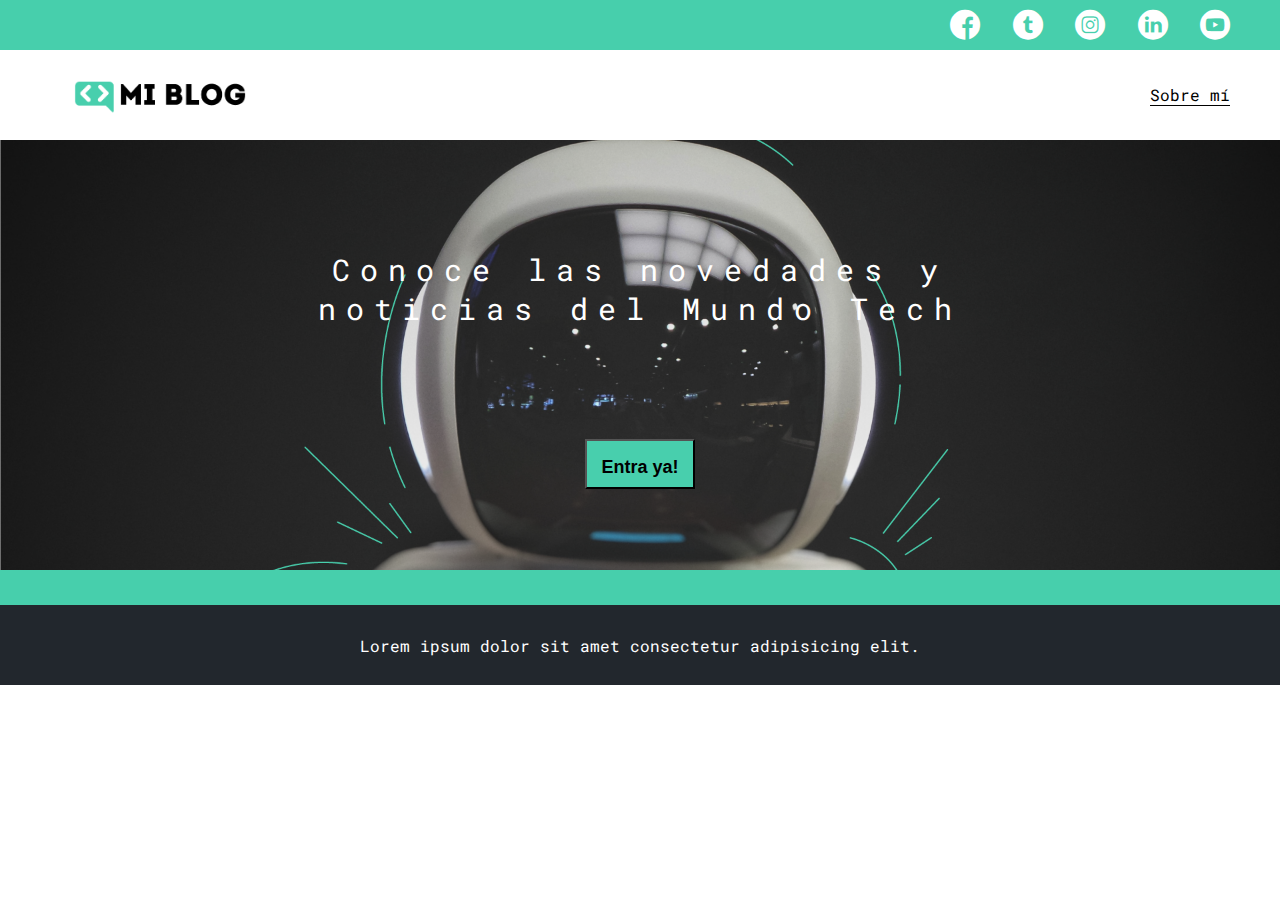
<file: index.html>
<!DOCTYPE html>
<html lang="en">
<head>
    <meta charset="UTF-8">
    <meta http-equiv="X-UA-Compatible" content="IE=edge">
    <meta name="viewport" content="width=device-width, initial-scale=1.0">
    <meta name="description" content="Página de inicio del Blog">
    <meta name="robots" content="index, follow">
    <title>Mi Blog</title>
    <link rel="stylesheet" href="./css/main.css">
    <link rel="stylesheet" href="./css/font/flaticon.css">
    <link rel="stylesheet" href="./css/media-queries.css">
</head>
<body>
    <header>
        <section class="header-icons-container">
            <div class="icons">
                <a href="/"><span class="flaticon-001-facebook"></span></a>
                <a href="/"><span class="flaticon-002-twitter"></span></a>
                <a href="/"><span class="flaticon-011-instagram"></span></a>
                <a href="/"><span class="flaticon-010-linkedin"></span></a>
                <a href="/"><span class="flaticon-008-youtube"></span></a>
            </div>
        </section>
        <nav>
            <section class="nav-logo-container">
                <a href="/"><img src="./assets/img/Logo-negro.png" alt="Logo de mi blog"></a>
            </section>
            <section class="profile-link">
                <a href="./perfil.html">Sobre mí</a>
            </section>
        </nav>
    </header>
    <main class="home-main">
        <section>
            <p class="home-main-text">Conoce las novedades y noticias del Mundo Tech</p>
            <button class="home-main-button">
                <a href="blogs.html">Entra ya!</a>
            </button>
        </section>
    </main>
    <footer>
        <p>Lorem ipsum dolor sit amet consectetur adipisicing elit.</p>
    </footer>
</body>
</html>
</file>
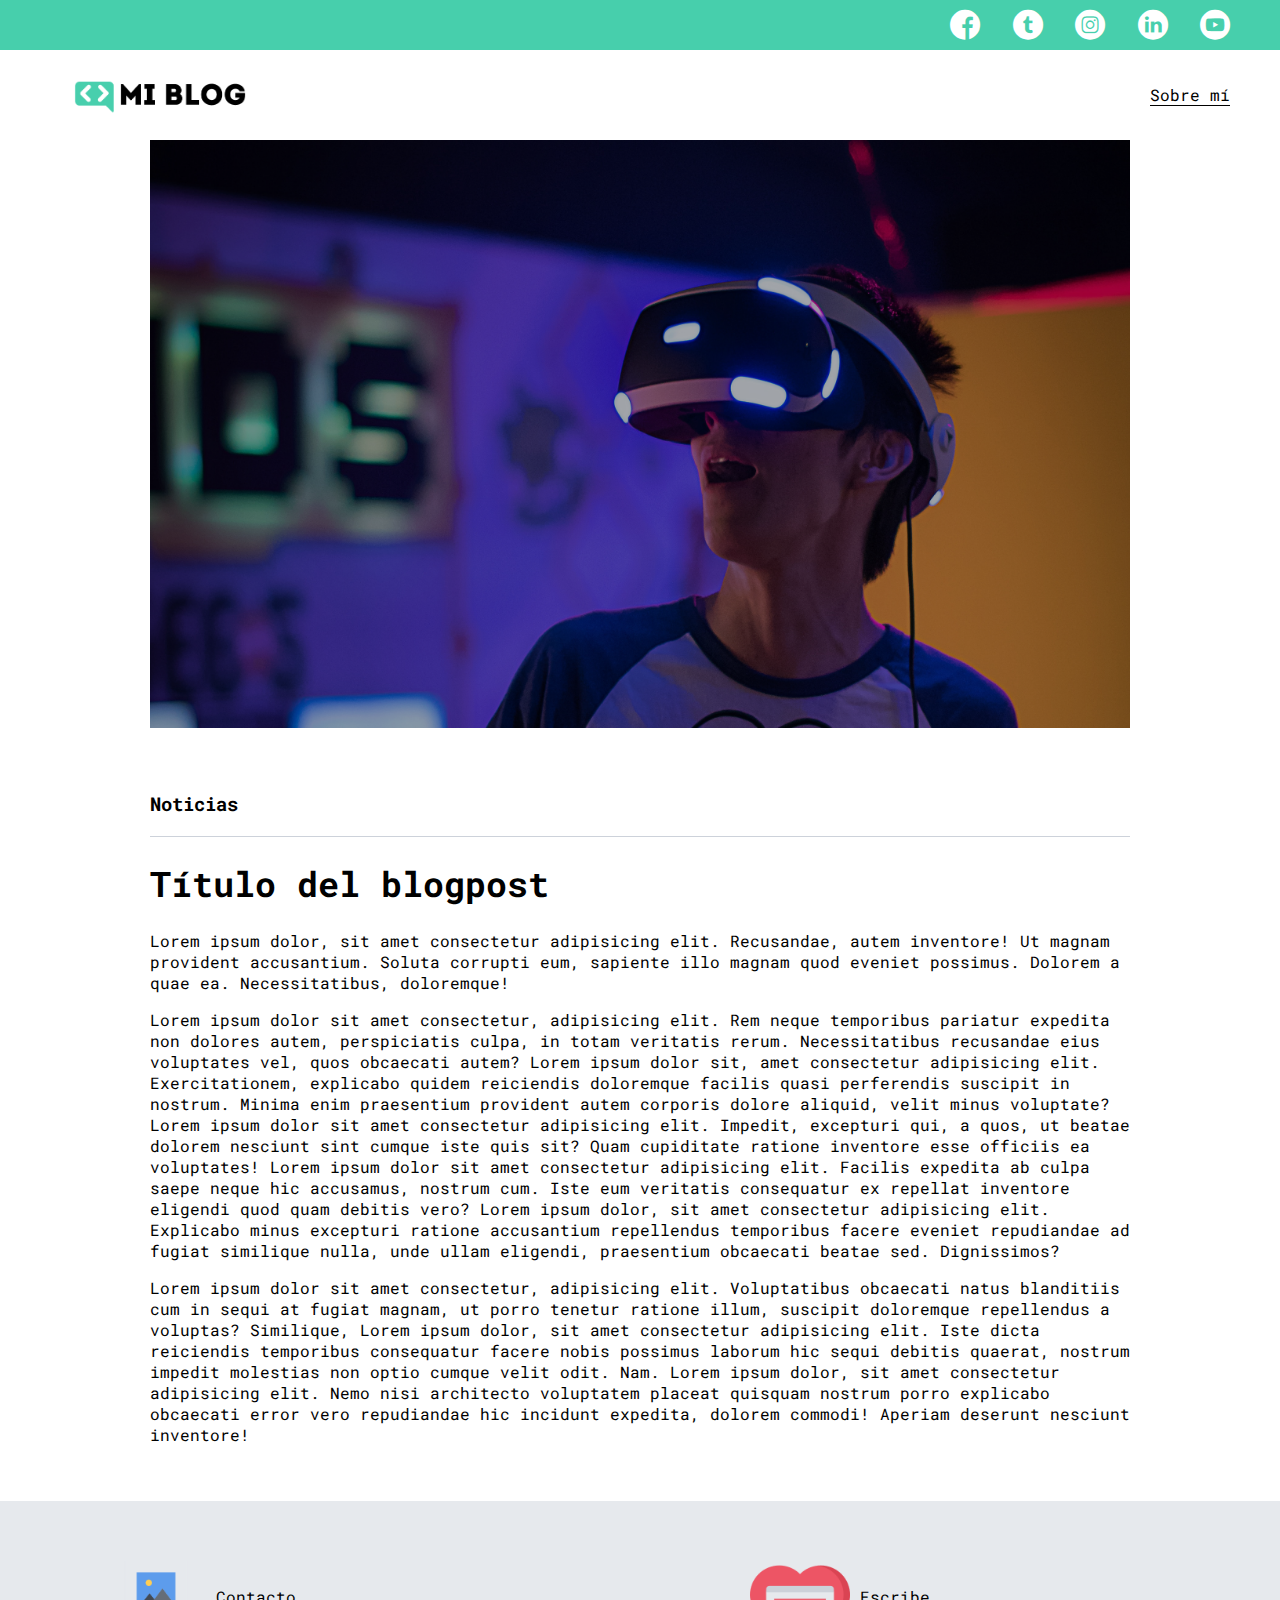
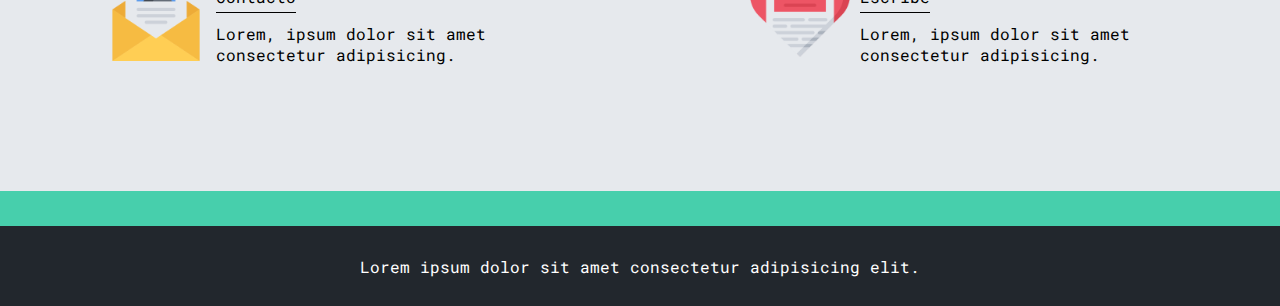
<file: blog.html>
<!DOCTYPE html>
<html lang="en">
<head>
    <meta charset="UTF-8">
    <meta http-equiv="X-UA-Compatible" content="IE=edge">
    <meta name="viewport" content="width=device-width, initial-scale=1.0">
    <meta name="description" content="Página de inicio del Blog">
    <meta name="robots" content="index, follow">
    <title>Mi Blog</title>
    <link rel="stylesheet" href="./css/main.css">
    <link rel="stylesheet" href="./css/font/flaticon.css">
    <link rel="stylesheet" href="./css/media-queries.css">
</head>
<body>
    <header>
        <section class="header-icons-container">
            <div class="icons">
                <a href="/"><span class="flaticon-001-facebook"></span></a>
                <a href="/"><span class="flaticon-002-twitter"></span></a>
                <a href="/"><span class="flaticon-011-instagram"></span></a>
                <a href="/"><span class="flaticon-010-linkedin"></span></a>
                <a href="/"><span class="flaticon-008-youtube"></span></a>
            </div>
        </section>
        <nav>
            <section class="nav-logo-container">
                <a href="/"><img src="./assets/img/Logo-negro.png" alt="Logo de mi blog"></a>
            </section>
            <section class="profile-link">
                <a href="./perfil.html">Sobre mí</a>
            </section>
        </nav>
    </header>
    <main>
        <section class="grid-container blogpost-img-container">
            <img src="./assets/img/post-1.png" alt="">
        </section>
        <section class="blogpost-main-container">
            <div class="grid-container">
                <h3>Noticias</h3>
                <article>
                    <h1>Título del blogpost</h1>
                    <p>Lorem ipsum dolor, sit amet consectetur adipisicing elit. Recusandae, autem inventore! Ut magnam provident accusantium. Soluta corrupti eum, sapiente illo magnam quod eveniet possimus. Dolorem a quae ea. Necessitatibus, doloremque!</p>
                    <p>Lorem ipsum dolor sit amet consectetur, adipisicing elit. Rem neque temporibus pariatur expedita non dolores autem, perspiciatis culpa, in totam veritatis rerum. Necessitatibus recusandae eius voluptates vel, quos obcaecati autem? Lorem ipsum dolor sit, amet consectetur adipisicing elit. Exercitationem, explicabo quidem reiciendis doloremque facilis quasi perferendis suscipit in nostrum. Minima enim praesentium provident autem corporis dolore aliquid, velit minus voluptate? Lorem ipsum dolor sit amet consectetur adipisicing elit. Impedit, excepturi qui, a quos, ut beatae dolorem nesciunt sint cumque iste quis sit? Quam cupiditate ratione inventore esse officiis ea voluptates! Lorem ipsum dolor sit amet consectetur adipisicing elit. Facilis expedita ab culpa saepe neque hic accusamus, nostrum cum. Iste eum veritatis consequatur ex repellat inventore eligendi quod quam debitis vero? Lorem ipsum dolor, sit amet consectetur adipisicing elit. Explicabo minus excepturi ratione accusantium repellendus temporibus facere eveniet repudiandae ad fugiat similique nulla, unde ullam eligendi, praesentium obcaecati beatae sed. Dignissimos?</p>
                    <p>Lorem ipsum dolor sit amet consectetur, adipisicing elit. Voluptatibus obcaecati natus blanditiis cum in sequi at fugiat magnam, ut porro tenetur ratione illum, suscipit doloremque repellendus a voluptas? Similique, Lorem ipsum dolor, sit amet consectetur adipisicing elit. Iste dicta reiciendis temporibus consequatur facere nobis possimus laborum hic sequi debitis quaerat, nostrum impedit molestias non optio cumque velit odit. Nam. Lorem ipsum dolor, sit amet consectetur adipisicing elit. Nemo nisi architecto voluptatem placeat quisquam nostrum porro explicabo obcaecati error vero repudiandae hic incidunt expedita, dolorem commodi! Aperiam deserunt nesciunt inventore!</p>
                </article>
            </div>
        </section>
        <section class="contact-main-container">
            <div>
                <img src="./assets/img/013-newsletter.png" alt="">
                <div class="contact-left">
                    <a href="">Contacto</a>
                    <p>Lorem, ipsum dolor sit amet consectetur adipisicing.</p>
                </div>
            </div>
            <div>
                    <img src="./assets/img/006-like.png" alt="">
                <div class="contact-right">
                    <a href="">Escribe</a>
                    <p>Lorem, ipsum dolor sit amet consectetur adipisicing.</p>
                </div>
            </div>    
            </div>
        </section>
    </main>
    <footer>
        <p>Lorem ipsum dolor sit amet consectetur adipisicing elit.</p>
    </footer>
</body>
</html>
</file>
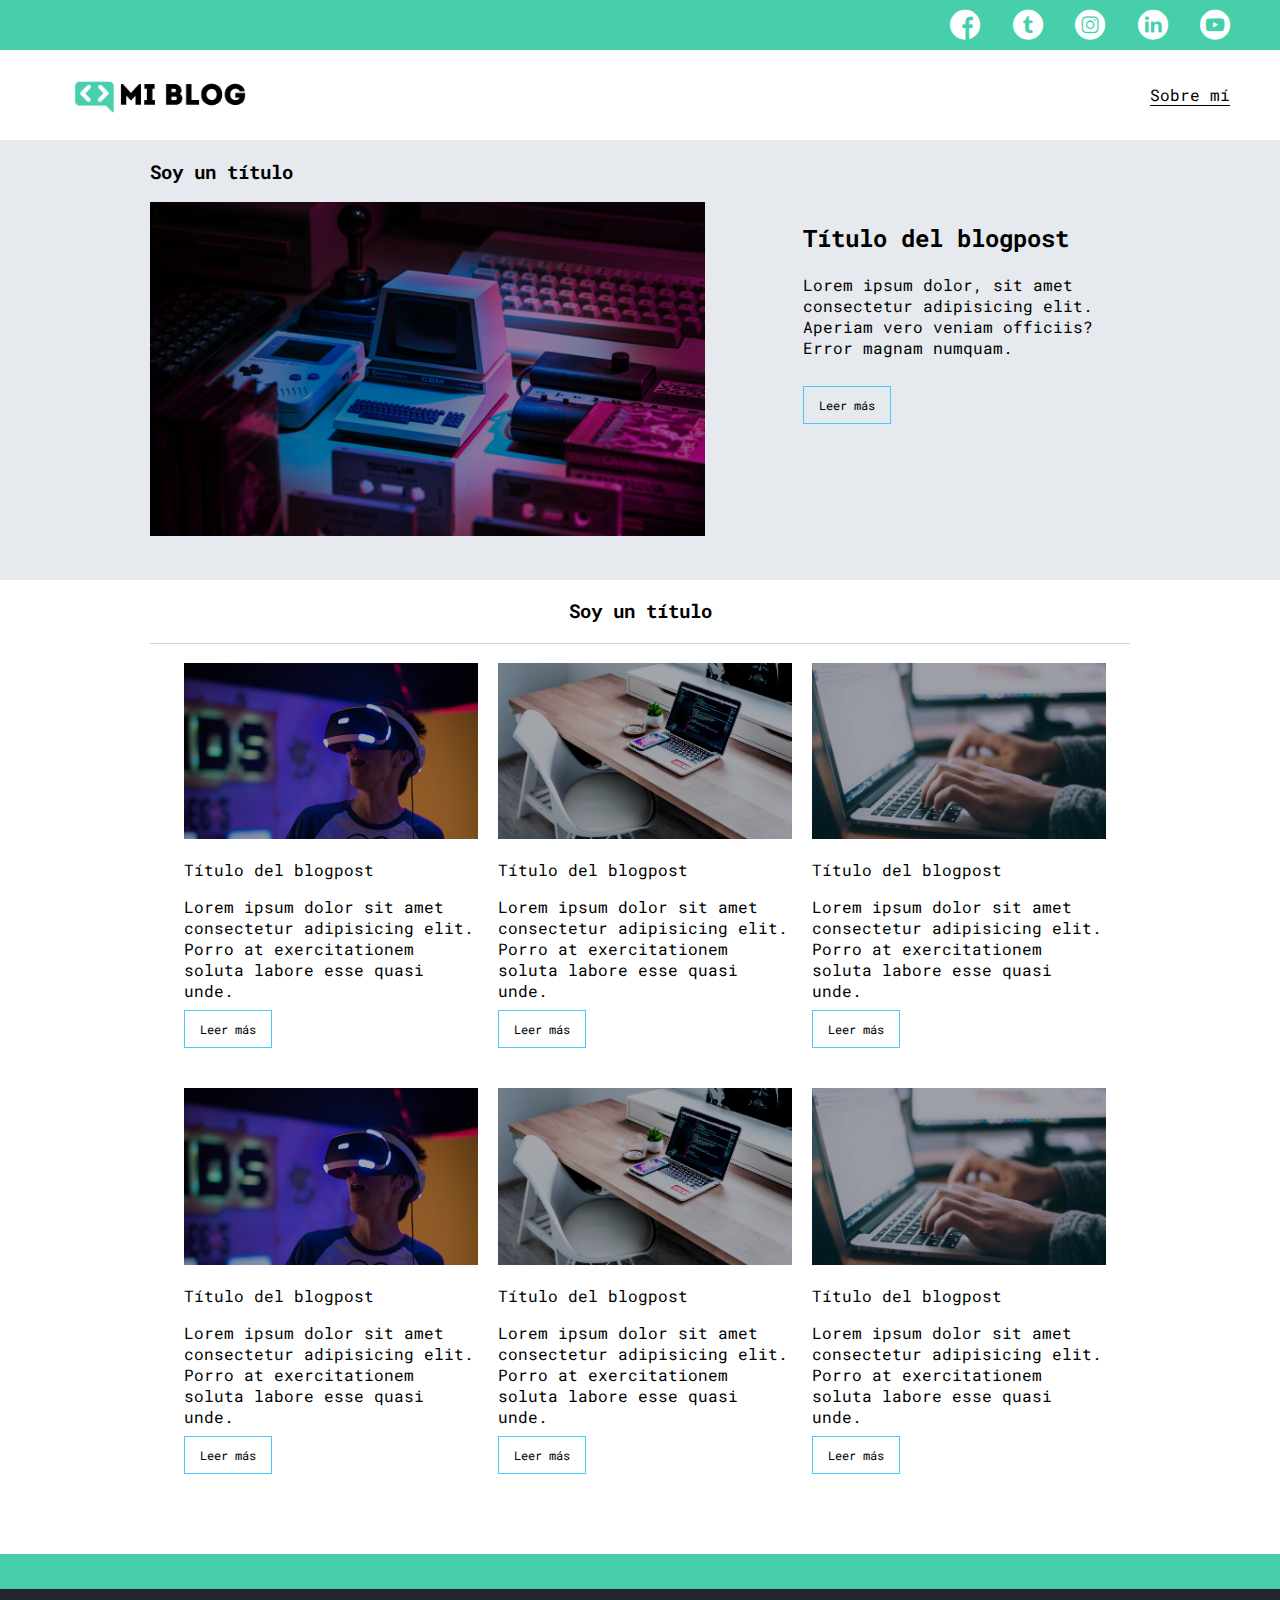
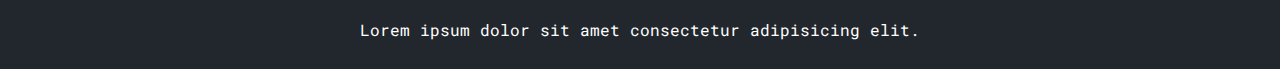
<file: blogs.html>
<!DOCTYPE html>
<html lang="en">
<head>
    <meta charset="UTF-8">
    <meta http-equiv="X-UA-Compatible" content="IE=edge">
    <meta name="viewport" content="width=device-width, initial-scale=1.0">
    <meta name="description" content="Página de inicio del Blog">
    <meta name="robots" content="index, follow">
    <title>Mi Blog</title>
    <link rel="stylesheet" href="./css/main.css">
    <link rel="stylesheet" href="./css/font/flaticon.css">
    <link rel="stylesheet" href="./css/media-queries.css">
</head>
<body>
    <header>
        <section class="header-icons-container">
            <div class="icons">
                <a href="/"><span class="flaticon-001-facebook"></span></a>
                <a href="/"><span class="flaticon-002-twitter"></span></a>
                <a href="/"><span class="flaticon-011-instagram"></span></a>
                <a href="/"><span class="flaticon-010-linkedin"></span></a>
                <a href="/"><span class="flaticon-008-youtube"></span></a>
            </div>
        </section>
        <nav>
            <section class="nav-logo-container">
                <a href="/"><img src="./assets/img/Logo-negro.png" alt="Logo de mi blog"></a>
            </section>
            <section class="profile-link">
                <a href="./perfil.html">Sobre mí</a>
            </section>
        </nav>
    </header>
    <main class="blogs-main">
        <section class="blogs-news-container">
            <div class="grid-container blogs-main-new">
                <h3>Soy un título</h3>
                <div class="blogs-news-img-container">
                    <img src="assets/img/main-news-img.png" alt="">
                </div>
                <div class="blogs-news-info-container">
                    <h2>Título del blogpost</h2>
                    <p>Lorem ipsum dolor, sit amet consectetur adipisicing elit. Aperiam vero veniam officiis? Error magnam numquam.</p>
                    <a href="" class="blogs-button">Leer más</a>
                </div>
            </div>
        </section>
        <section class="blogs-posts-container">
            <div class="grid-container">
                <h3>Soy un título</h3>
                <article class="post-container">
                    <img src="./assets/img/post-1.png" alt="">
                    <p>Título del blogpost</p>
                    <p>Lorem ipsum dolor sit amet consectetur adipisicing elit. Porro at exercitationem soluta labore esse quasi unde.</p>
                    <a href="blog.html"class="blogs-button">Leer más</a>
                </article>
                <article class="post-container">
                    <img src="./assets/img/post-2.png" alt="">
                    <p>Título del blogpost</p>
                    <p>Lorem ipsum dolor sit amet consectetur adipisicing elit. Porro at exercitationem soluta labore esse quasi unde.</p>
                    <a href="blog.html"class="blogs-button">Leer más</a>
                </article>
                <article class="post-container">
                    <img src="./assets/img/post-3.png" alt="">
                    <p>Título del blogpost</p>
                    <p>Lorem ipsum dolor sit amet consectetur adipisicing elit. Porro at exercitationem soluta labore esse quasi unde.</p>
                    <a href="blog.html"class="blogs-button">Leer más</a>
                </article>
                <article class="post-container">
                    <img src="./assets/img/post-1.png" alt="">
                    <p>Título del blogpost</p>
                    <p>Lorem ipsum dolor sit amet consectetur adipisicing elit. Porro at exercitationem soluta labore esse quasi unde.</p>
                    <a href="blog.html"class="blogs-button">Leer más</a>
                </article>
                <article class="post-container">
                    <img src="./assets/img/post-2.png" alt="">
                    <p>Título del blogpost</p>
                    <p>Lorem ipsum dolor sit amet consectetur adipisicing elit. Porro at exercitationem soluta labore esse quasi unde.</p>
                    <a href="blog.html"class="blogs-button">Leer más</a>
                </article>
                <article class="post-container">
                    <img src="./assets/img/post-3.png" alt="">
                    <p>Título del blogpost</p>
                    <p>Lorem ipsum dolor sit amet consectetur adipisicing elit. Porro at exercitationem soluta labore esse quasi unde.</p>
                    <a href="blog.html"class="blogs-button">Leer más</a>
                </article>
                
            </div>
        </section>
    </main>
    <footer>
        <p>Lorem ipsum dolor sit amet consectetur adipisicing elit.</p>
    </footer>
</body>
</html>
</file>
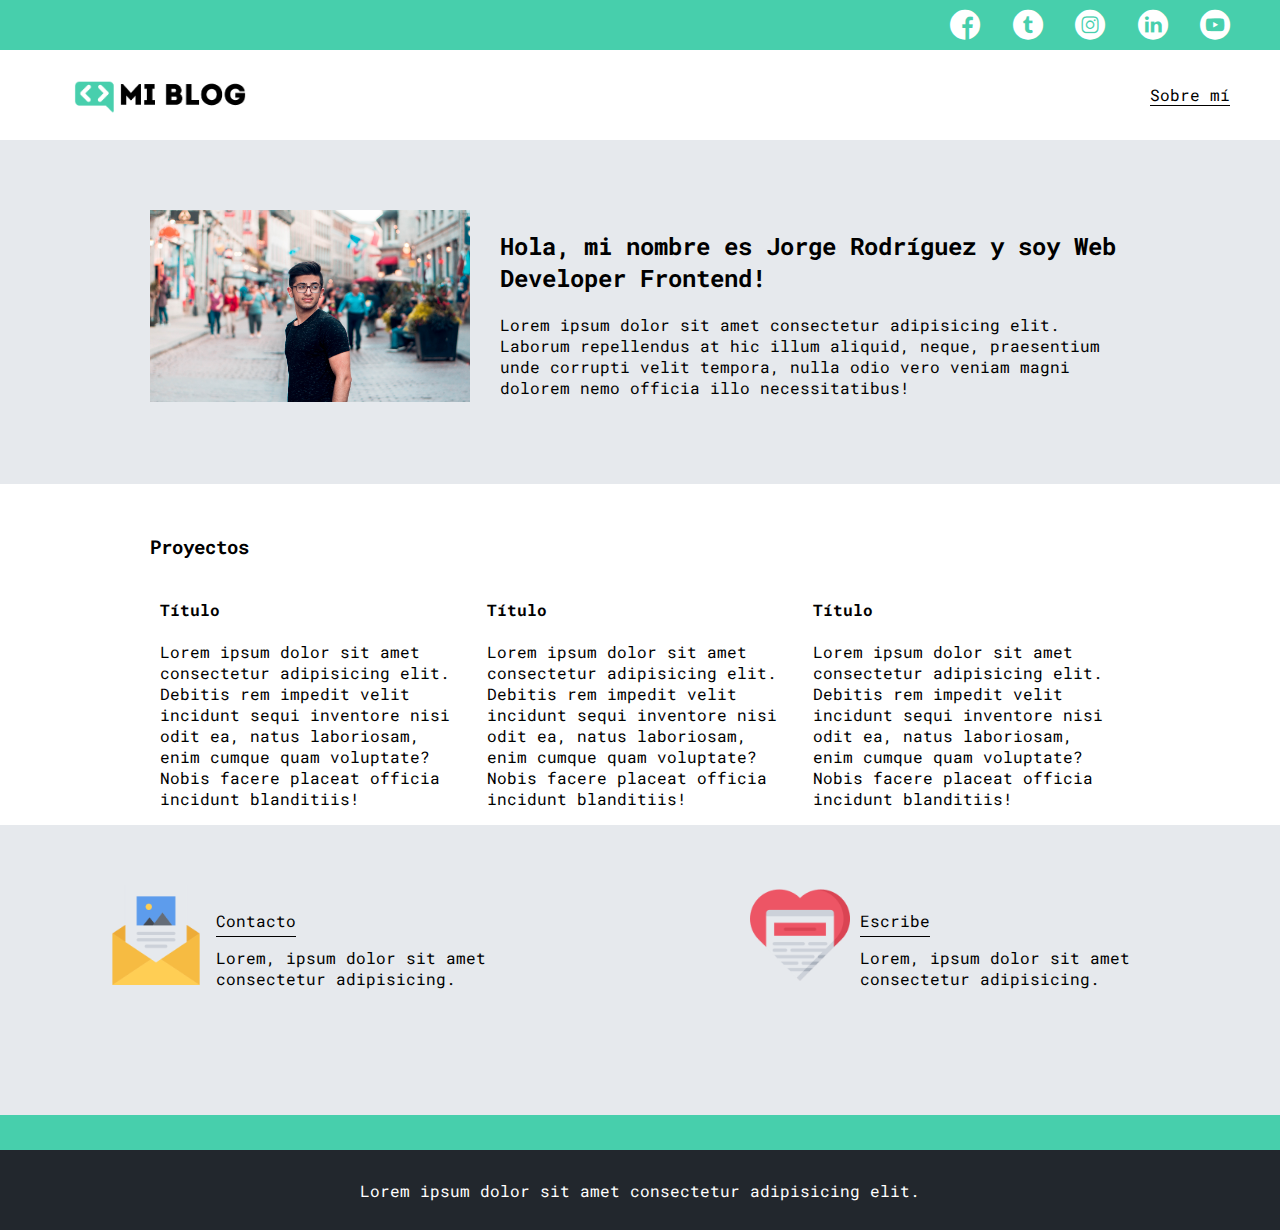
<file: perfil.html>
<!DOCTYPE html>
<html lang="en">
<head>
    <meta charset="UTF-8">
    <meta http-equiv="X-UA-Compatible" content="IE=edge">
    <meta name="viewport" content="width=device-width, initial-scale=1.0">
    <meta name="description" content="Página de inicio del Blog">
    <meta name="robots" content="index, follow">
    <title>Mi Blog</title>
    <link rel="stylesheet" href="./css/main.css">
    <link rel="stylesheet" href="./css/font/flaticon.css">
    <link rel="stylesheet" href="./css/media-queries.css">
</head>
<body>
    <header>
        <section class="header-icons-container">
            <div class="icons">
                <a href="/"><span class="flaticon-001-facebook"></span></a>
                <a href="/"><span class="flaticon-002-twitter"></span></a>
                <a href="/"><span class="flaticon-011-instagram"></span></a>
                <a href="/"><span class="flaticon-010-linkedin"></span></a>
                <a href="/"><span class="flaticon-008-youtube"></span></a>
            </div>
        </section>
        <nav>
            <section class="nav-logo-container">
                <a href="/"><img src="./assets/img/Logo-negro.png" alt="Logo de mi blog"></a>
            </section>
            <section class="profile-link">
                <a href="./perfil.html">Sobre mí</a>
            </section>
        </nav>
    </header>
    <main>
        <section class="profile-main-container">
            <div class="grid-container profile-container">
                <div>
                    <img src="./assets/img/profile-pic.jpg" alt="">
                </div>
                <div>
                    <h2>Hola, mi nombre es Jorge Rodríguez y soy Web Developer Frontend!</h2>
                    <p>Lorem ipsum dolor sit amet consectetur adipisicing elit. Laborum repellendus at hic illum aliquid, neque, praesentium unde corrupti velit tempora, nulla odio vero veniam magni dolorem nemo officia illo necessitatibus!</p>
                </div>
            </div>
        </section>
        <section class="profile-main-projects">
            <div class="grid-container">
                <h3>Proyectos</h3>
                <div class="projects-main-container">
                    <article class="projects-container">
                        <h4>Título</h4>
                        <p>Lorem ipsum dolor sit amet consectetur adipisicing elit. Debitis rem impedit velit incidunt sequi inventore nisi odit ea, natus laboriosam, enim cumque quam voluptate? Nobis facere placeat officia incidunt blanditiis!</p>
                    </article>
                    <article class="projects-container">
                        <h4>Título</h4>
                        <p>Lorem ipsum dolor sit amet consectetur adipisicing elit. Debitis rem impedit velit incidunt sequi inventore nisi odit ea, natus laboriosam, enim cumque quam voluptate? Nobis facere placeat officia incidunt blanditiis!</p>
                    </article>
                    <article class="projects-container">
                        <h4>Título</h4>
                        <p>Lorem ipsum dolor sit amet consectetur adipisicing elit. Debitis rem impedit velit incidunt sequi inventore nisi odit ea, natus laboriosam, enim cumque quam voluptate? Nobis facere placeat officia incidunt blanditiis!</p>
                    </article>
                </div>
            </div>
        </section>
        <section class="contact-main-container">
            <div>
                <img src="./assets/img/013-newsletter.png" alt="">
                <div class="contact-left">
                    <a href="">Contacto</a>
                    <p>Lorem, ipsum dolor sit amet consectetur adipisicing.</p>
                </div>
            </div>
            <div>
                    <img src="./assets/img/006-like.png" alt="">
                <div class="contact-right">
                    <a href="">Escribe</a>
                    <p>Lorem, ipsum dolor sit amet consectetur adipisicing.</p>
                </div>
            </div>    
            </div>
        </section>
    </main>
    <footer>
        <p>Lorem ipsum dolor sit amet consectetur adipisicing elit.</p>
    </footer>
</body>
</html>
</file>
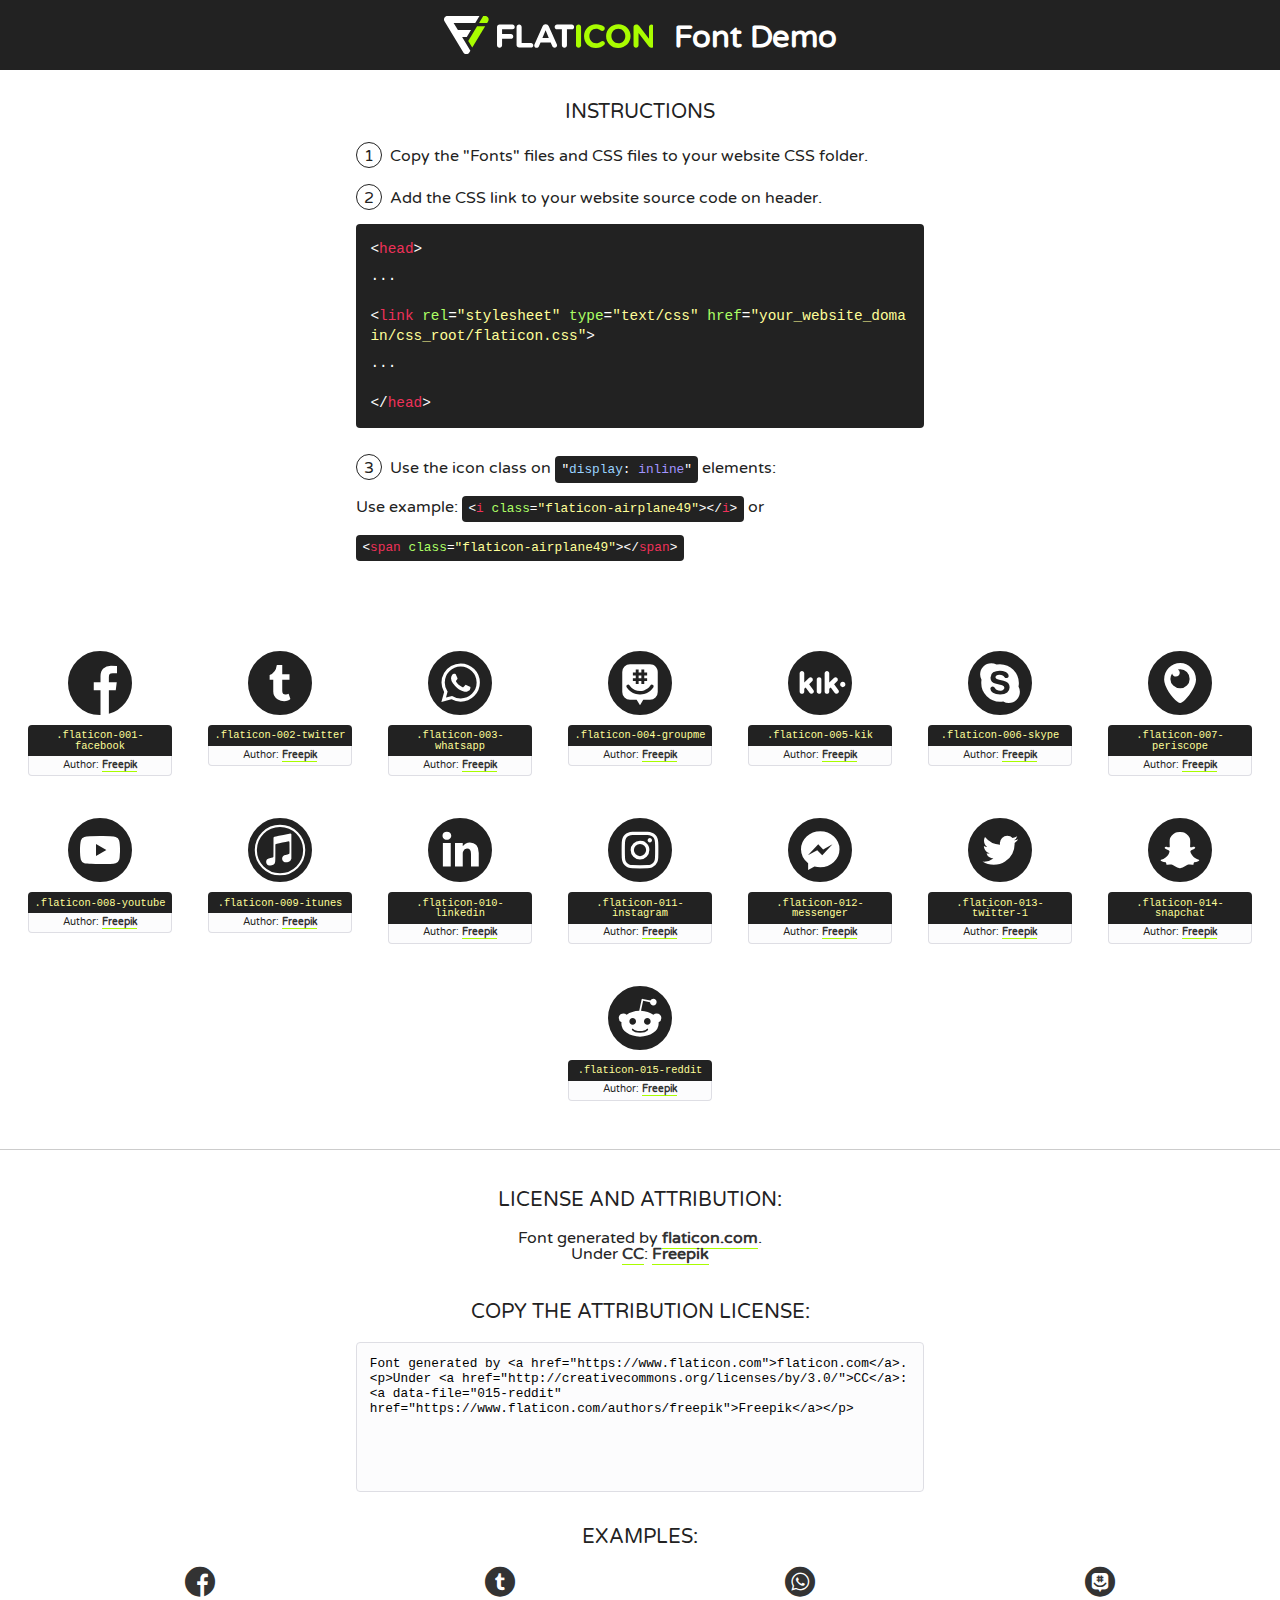
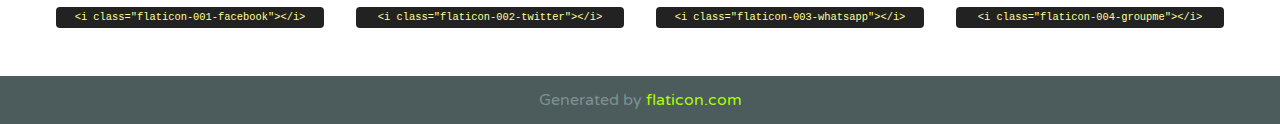
<file: css/font/flaticon.html>
<!DOCTYPE html>
<!--
  Flaticon icon font: Flaticon
  Creation date: 20/12/2018 09:27
-->
<html>
<!DOCTYPE html>
<html>

<head>
    <title>Flaticon WebFont</title>
    <link href="http://fonts.googleapis.com/css?family=Varela+Round" rel="stylesheet" type="text/css" />
    <link rel="stylesheet" type="text/css" href="flaticon.css">
    <meta charset="UTF-8">
    <style>
    html, body, div, span, applet, object, iframe,
    h1, h2, h3, h4, h5, h6, p, blockquote, pre,
    a, abbr, acronym, address, big, cite, code,
    del, dfn, em, img, ins, kbd, q, s, samp,
    small, strike, strong, sub, sup, tt, var,
    b, u, i, center,
    dl, dt, dd, ol, ul, li,
    fieldset, form, label, legend,
    table, caption, tbody, tfoot, thead, tr, th, td,
    article, aside, canvas, details, embed, 
    figure, figcaption, footer, header, hgroup, 
    menu, nav, output, ruby, section, summary,
    time, mark, audio, video {
        margin: 0;
        padding: 0;
        border: 0;
        font-size: 100%;
        font: inherit;
        vertical-align: baseline;
    }
    /* HTML5 display-role reset for older browsers */
    article, aside, details, figcaption, figure, 
    footer, header, hgroup, menu, nav, section {
        display: block;
    }
    body {
        line-height: 1;
    }
    ol, ul {
        list-style: none;
    }
    blockquote, q {
        quotes: none;
    }
    blockquote:before, blockquote:after,
    q:before, q:after {
        content: '';
        content: none;
    }
    table {
        border-collapse: collapse;
        border-spacing: 0;
    }
    body {
        font-family: 'Varela Round', Helvetica, Arial, sans-serif;
        font-size: 16px;
        color: #222;
    }
    a {
        color: #333;
        border-bottom: 1px solid #a9fd00;
        font-weight: bold;
        text-decoration: none;
    }
    * {
        -moz-box-sizing: border-box;
        -webkit-box-sizing: border-box;
        box-sizing: border-box;
        margin: 0;
        padding: 0;
    }
    [class^="flaticon-"]:before, [class*=" flaticon-"]:before, [class^="flaticon-"]:after, [class*=" flaticon-"]:after {
        font-family: Flaticon;
        font-size: 30px;
        font-style: normal;
        margin-left: 20px;
        color: #333;
    }
    .wrapper {
        max-width: 600px;
        margin: auto;
        padding: 0 1em;
    }
    .title {
        font-size: 1.25em;
        text-align: center;
        margin-bottom: 1em;
        text-transform: uppercase;
    }
    header {
        text-align: center;
        background-color: #222;
        color: #fff;
        padding: 1em;
    }
    header .logo {
        width: 210px;
        height: 38px;
        display: inline-block;
        vertical-align: middle;
        margin-right: 1em;
        border: none;
    }
    header strong {
        font-size: 1.95em;
        font-weight: bold;
        vertical-align: middle;
        margin-top: 5px;
        display: inline-block;
    }
    .demo {
        margin: 2em auto;
        line-height: 1.25em;
    }
    .demo ul li {
        margin-bottom: 1em;
    }
    .demo ul li .num {
        color: #222;
        border-radius: 20px;
        display: inline-block;
        width: 26px;
        padding: 3px;
        height: 26px;
        text-align: center;
        margin-right: 0.5em;
        border: 1px solid #222;
    }
    .demo ul li code {
        background-color: #222;
        border-radius: 4px;
        padding: 0.25em 0.5em;
        display: inline-block;
        color: #fff;
        font-family: Consolas,Monaco,Lucida Console,Liberation Mono,DejaVu Sans Mono,Bitstream Vera Sans Mono,Courier New, monospace;
        font-weight: lighter;
        margin-top: 1em;
        font-size: 0.8em;
        word-break: break-all;
    }
    .demo ul li code.big {
        padding: 1em;
        font-size: 0.9em;
    }
    .demo ul li code .red {
        color: #EF3159;
    }
    .demo ul li code .green {
        color: #ACFF65;
    }
    .demo ul li code .yellow {
        color: #FFFF99;
    }
    .demo ul li code .blue {
        color: #99D3FF;
    }
    .demo ul li code .purple {
        color: #A295FF;
    }
    .demo ul li code .dots {
        margin-top: 0.5em;
        display: block;
    }
    #glyphs {
        border-bottom: 1px solid #ccc;
        padding: 2em 0;
        text-align: center;
    }
    .glyph {
        display: inline-block;
        width: 9em;
        margin: 1em;
        text-align: center;
        vertical-align: top;
        background: #FFF;
    }
    .glyph .glyph-icon {
        padding: 10px;
        display: block;
        font-family:"Flaticon";
        font-size: 64px;
        line-height: 1;
    }
    .glyph .glyph-icon:before {
        font-size: 64px;
        color: #222;
        margin-left: 0;
    }
    .class-name {
        font-size: 0.65em;
        background-color: #222;
        color: #fff;
        border-radius: 4px 4px 0 0;
        padding: 0.5em;
        color: #FFFF99;
        font-family: Consolas,Monaco,Lucida Console,Liberation Mono,DejaVu Sans Mono,Bitstream Vera Sans Mono,Courier New, monospace;
    }
    .author-name {
        font-size: 0.6em;
        background-color: #fcfcfd;
        border: 1px solid #DEDEE4;
        border-top: 0;
        border-radius: 0 0 4px 4px;
        padding: 0.5em;
    }
    .class-name:last-child {
        font-size: 10px;
        color:#888;
    }
    .class-name:last-child a {
        font-size: 10px;
        color:#555;
    }
    .class-name:last-child a:hover {
        color:#a9fd00;
    }
    .glyph > input {
        display: block;
        width: 100px;
        margin: 5px auto;
        text-align: center;
        font-size: 12px;
        cursor: text;
    }
    .glyph > input.icon-input {
        font-family:"Flaticon";
        font-size: 16px;
        margin-bottom: 10px;
    }
    .attribution .title {
        margin-top: 2em;
    }
    .attribution textarea {
        background-color: #fcfcfd;
        padding: 1em;
        border: none;
        box-shadow: none;
        border: 1px solid #DEDEE4;
        border-radius: 4px;
        resize: none;
        width: 100%;
        height: 150px;
        font-size: 0.8em;
        font-family: Consolas,Monaco,Lucida Console,Liberation Mono,DejaVu Sans Mono,Bitstream Vera Sans Mono,Courier New, monospace;
        -webkit-appearance: none;
    }
    .iconsuse {
        margin: 2em auto;
        text-align: center;
        max-width: 1200px;
    }
    .iconsuse:after {
        content: '';
        display: table;
        clear: both;
    }
    .iconsuse .image {
        float: left;
        width: 25%;
        padding: 0 1em;
    }
    .iconsuse .image p {
        margin-bottom: 1em;
    }
    .iconsuse .image span {
        display: block;
        font-size: 0.65em;
        background-color: #222;
        color: #fff;
        border-radius: 4px;
        padding: 0.5em;
        color: #FFFF99;
        margin-top: 1em;
        font-family: Consolas,Monaco,Lucida Console,Liberation Mono,DejaVu Sans Mono,Bitstream Vera Sans Mono,Courier New, monospace;
    }
    #footer {
        text-align: center;
        background-color: #4C5B5C;
        color: #7c9192;
        padding: 1em;
    }
    #footer a {
        border: none;
        color: #a9fd00;
        font-weight: normal;
    }
    @media (max-width: 960px) {
        .iconsuse .image {
            width: 50%;
        }
    }
    @media (max-width: 560px) {
        .iconsuse .image {
            width: 100%;
        }
    }
    </style>
</head>

<body class="characters-off">

    <header>
        <a href="https://www.flaticon.com" target="_blank" class="logo">
            <svg version="1.1" xmlns="http://www.w3.org/2000/svg" xmlns:xlink="http://www.w3.org/1999/xlink" xmlns:a="http://ns.adobe.com/AdobeSVGViewerExtensions/3.0/" viewBox="0 0 560.875 102.036" enable-background="new 0 0 560.875 102.036" xml:space="preserve">
                <defs>
                </defs>
                <g>
                    <g class="letters">
                        <path fill="#ffffff" d="M141.596,29.675c0-3.777,2.985-6.767,6.764-6.767h34.438c3.426,0,6.15,2.728,6.15,6.15
                        c0,3.43-2.724,6.149-6.15,6.149h-27.674v13.091h23.719c3.429,0,6.151,2.724,6.151,6.15c0,3.43-2.723,6.149-6.151,6.149h-23.719
                        v17.574c0,3.773-2.986,6.761-6.764,6.761c-3.779,0-6.764-2.989-6.764-6.761V29.675z"></path>
                        <path fill="#ffffff" d="M193.844,29.149c0-3.781,2.985-6.767,6.764-6.767c3.776,0,6.763,2.985,6.763,6.767v42.957h25.039
                        c3.426,0,6.149,2.726,6.149,6.153c0,3.425-2.723,6.15-6.149,6.15h-31.802c-3.779,0-6.764-2.986-6.764-6.768V29.149z"></path>
                        <path fill="#ffffff" d="M241.891,75.71l21.438-48.407c1.492-3.341,4.215-5.357,7.906-5.357h0.792
                        c3.686,0,6.323,2.017,7.815,5.357l21.439,48.407c0.436,0.967,0.701,1.845,0.701,2.723c0,3.602-2.809,6.501-6.414,6.501
                        c-3.161,0-5.269-1.845-6.499-4.655l-4.132-9.661h-27.059l-4.301,10.102c-1.144,2.631-3.426,4.214-6.237,4.214
                        c-3.517,0-6.24-2.81-6.24-6.325C241.1,77.64,241.451,76.677,241.891,75.71z M279.932,58.666l-8.521-20.297l-8.526,20.297H279.932
                        z"></path>
                        <path fill="#ffffff" d="M314.864,35.387H301.86c-3.429,0-6.239-2.813-6.239-6.238c0-3.429,2.811-6.24,6.239-6.24h39.533
                        c3.426,0,6.237,2.811,6.237,6.24c0,3.425-2.811,6.238-6.237,6.238h-13.001v42.785c0,3.773-2.99,6.761-6.764,6.761
                        c-3.779,0-6.764-2.989-6.764-6.761V35.387z"></path>
                        <path fill="#A9FD00" d="M352.615,29.149c0-3.781,2.985-6.767,6.767-6.767c3.774,0,6.761,2.985,6.761,6.767v49.024
                        c0,3.773-2.987,6.761-6.761,6.761c-3.781,0-6.767-2.989-6.767-6.761V29.149z"></path>
                        <path fill="#A9FD00" d="M374.132,53.836v-0.179c0-17.481,13.178-31.801,32.065-31.801c9.22,0,15.459,2.458,20.557,6.238
                        c1.402,1.054,2.637,2.985,2.637,5.357c0,3.692-2.985,6.59-6.681,6.59c-1.845,0-3.071-0.702-4.044-1.319
                        c-3.776-2.813-7.729-4.393-12.562-4.393c-10.364,0-17.831,8.611-17.831,19.154v0.173c0,10.542,7.291,19.329,17.831,19.329
                        c5.715,0,9.492-1.756,13.359-4.834c1.049-0.874,2.458-1.491,4.039-1.491c3.429,0,6.325,2.813,6.325,6.236
                        c0,2.106-1.056,3.78-2.282,4.834c-5.539,4.834-12.036,7.733-21.878,7.733C387.572,85.464,374.132,71.493,374.132,53.836z"></path>
                        <path fill="#A9FD00" d="M433.009,53.836v-0.179c0-17.481,13.79-31.801,32.766-31.801c18.981,0,32.592,14.143,32.592,31.628v0.173
                        c0,17.483-13.785,31.807-32.769,31.807C446.625,85.464,433.009,71.32,433.009,53.836z M484.224,53.836v-0.179
                        c0-10.539-7.725-19.326-18.626-19.326c-10.893,0-18.449,8.611-18.449,19.154v0.173c0,10.542,7.73,19.329,18.626,19.329
                        C476.676,72.986,484.224,64.378,484.224,53.836z"></path>
                        <path fill="#A9FD00" d="M506.233,29.321c0-3.774,2.99-6.763,6.767-6.763h1.401c3.252,0,5.183,1.583,7.029,3.953l26.093,34.265
                        V29.059c0-3.692,2.99-6.677,6.681-6.677c3.683,0,6.671,2.985,6.671,6.677v48.934c0,3.78-2.987,6.765-6.764,6.765h-0.436
                        c-3.257,0-5.188-1.581-7.034-3.953l-27.056-35.492v32.944c0,3.687-2.985,6.676-6.678,6.676c-3.683,0-6.673-2.989-6.673-6.676
                        V29.321z"></path>
                    </g>
                    <g class="insignia">
                        <path fill="#ffffff" d="M48.372,56.137h12.517l11.156-18.537H37.186L25.688,18.539h57.825L94.668,0H9.271
                        C5.925,0,2.842,1.801,1.198,4.716c-1.644,2.907-1.593,6.482,0.134,9.343l50.38,83.501c1.678,2.781,4.689,4.476,7.938,4.476
                        c3.246,0,6.257-1.695,7.935-4.476l2.898-4.804L48.372,56.137z"></path>
                        <g class="i">
                            <path fill="#A9FD00" d="M93.575,18.539h0.031v0.004l21.652,0.004l2.705-4.488c1.727-2.861,1.778-6.436,0.133-9.343
                            C116.454,1.801,113.371,0,110.026,0h-5.294L93.575,18.539z"></path>
                            <polygon fill="#A9FD00" points="88.291,27.356 64.725,66.486 75.519,84.404 109.942,27.356"></polygon>
                        </g>
                    </g>
                </g>
            </svg>
        </a>
        <strong>Font Demo</strong>
    </header>


    <section class="demo wrapper">

        <p class="title">Instructions</p>

        <ul>
            <li>
                <span class="num">1</span>Copy the "Fonts" files and CSS files to your website CSS folder.
            </li>
            <li>
                <span class="num">2</span>Add the CSS link to your website source code on header.
                <code class="big">
                    &lt;<span class="red">head</span>&gt;
                    <br/><span class="dots">...</span>
                    <br/>&lt;<span class="red">link</span> <span class="green">rel</span>=<span class="yellow">"stylesheet"</span> <span class="green">type</span>=<span class="yellow">"text/css"</span> <span class="green">href</span>=<span class="yellow">"your_website_domain/css_root/flaticon.css"</span>&gt;
                    <br/><span class="dots">...</span>
                    <br/>&lt;/<span class="red">head</span>&gt;
                </code>
            </li>

            <li>
                <p>
                    <span class="num">3</span>Use the icon class on <code>"<span class="blue">display</span>:<span class="purple"> inline</span>"</code> elements:
                    <br />
                    Use example: <code>&lt;<span class="red">i</span> <span class="green">class</span>=<span class="yellow">&quot;flaticon-airplane49&quot;</span>&gt;&lt;/<span class="red">i</span>&gt;</code> or <code>&lt;<span class="red">span</span> <span class="green">class</span>=<span class="yellow">&quot;flaticon-airplane49&quot;</span>&gt;&lt;/<span class="red">span</span>&gt;</code>
            </li>
        </ul>

    </section>




   <section id="glyphs">          
    
      
        <div class="glyph"><div class="glyph-icon flaticon-001-facebook"></div>
            <div class="class-name">.flaticon-001-facebook</div>
            <div class="author-name">Author: <a data-file="001-facebook" href="https://www.flaticon.com/authors/freepik">Freepik</a> </div> 
        </div>        
        
        <div class="glyph"><div class="glyph-icon flaticon-002-twitter"></div>
            <div class="class-name">.flaticon-002-twitter</div>
            <div class="author-name">Author: <a data-file="002-twitter" href="https://www.flaticon.com/authors/freepik">Freepik</a> </div> 
        </div>        
        
        <div class="glyph"><div class="glyph-icon flaticon-003-whatsapp"></div>
            <div class="class-name">.flaticon-003-whatsapp</div>
            <div class="author-name">Author: <a data-file="003-whatsapp" href="https://www.flaticon.com/authors/freepik">Freepik</a> </div> 
        </div>        
        
        <div class="glyph"><div class="glyph-icon flaticon-004-groupme"></div>
            <div class="class-name">.flaticon-004-groupme</div>
            <div class="author-name">Author: <a data-file="004-groupme" href="https://www.flaticon.com/authors/freepik">Freepik</a> </div> 
        </div>        
        
        <div class="glyph"><div class="glyph-icon flaticon-005-kik"></div>
            <div class="class-name">.flaticon-005-kik</div>
            <div class="author-name">Author: <a data-file="005-kik" href="https://www.flaticon.com/authors/freepik">Freepik</a> </div> 
        </div>        
        
        <div class="glyph"><div class="glyph-icon flaticon-006-skype"></div>
            <div class="class-name">.flaticon-006-skype</div>
            <div class="author-name">Author: <a data-file="006-skype" href="https://www.flaticon.com/authors/freepik">Freepik</a> </div> 
        </div>        
        
        <div class="glyph"><div class="glyph-icon flaticon-007-periscope"></div>
            <div class="class-name">.flaticon-007-periscope</div>
            <div class="author-name">Author: <a data-file="007-periscope" href="https://www.flaticon.com/authors/freepik">Freepik</a> </div> 
        </div>        
        
        <div class="glyph"><div class="glyph-icon flaticon-008-youtube"></div>
            <div class="class-name">.flaticon-008-youtube</div>
            <div class="author-name">Author: <a data-file="008-youtube" href="https://www.flaticon.com/authors/freepik">Freepik</a> </div> 
        </div>        
        
        <div class="glyph"><div class="glyph-icon flaticon-009-itunes"></div>
            <div class="class-name">.flaticon-009-itunes</div>
            <div class="author-name">Author: <a data-file="009-itunes" href="https://www.flaticon.com/authors/freepik">Freepik</a> </div> 
        </div>        
        
        <div class="glyph"><div class="glyph-icon flaticon-010-linkedin"></div>
            <div class="class-name">.flaticon-010-linkedin</div>
            <div class="author-name">Author: <a data-file="010-linkedin" href="https://www.flaticon.com/authors/freepik">Freepik</a> </div> 
        </div>        
        
        <div class="glyph"><div class="glyph-icon flaticon-011-instagram"></div>
            <div class="class-name">.flaticon-011-instagram</div>
            <div class="author-name">Author: <a data-file="011-instagram" href="https://www.flaticon.com/authors/freepik">Freepik</a> </div> 
        </div>        
        
        <div class="glyph"><div class="glyph-icon flaticon-012-messenger"></div>
            <div class="class-name">.flaticon-012-messenger</div>
            <div class="author-name">Author: <a data-file="012-messenger" href="https://www.flaticon.com/authors/freepik">Freepik</a> </div> 
        </div>        
        
        <div class="glyph"><div class="glyph-icon flaticon-013-twitter-1"></div>
            <div class="class-name">.flaticon-013-twitter-1</div>
            <div class="author-name">Author: <a data-file="013-twitter-1" href="https://www.flaticon.com/authors/freepik">Freepik</a> </div> 
        </div>        
        
        <div class="glyph"><div class="glyph-icon flaticon-014-snapchat"></div>
            <div class="class-name">.flaticon-014-snapchat</div>
            <div class="author-name">Author: <a data-file="014-snapchat" href="https://www.flaticon.com/authors/freepik">Freepik</a> </div> 
        </div>        
        
        <div class="glyph"><div class="glyph-icon flaticon-015-reddit"></div>
            <div class="class-name">.flaticon-015-reddit</div>
            <div class="author-name">Author: <a data-file="015-reddit" href="https://www.flaticon.com/authors/freepik">Freepik</a> </div> 
        </div>        
        

    </section>



    <section class="attribution wrapper"   style="text-align:center;">

      <div class="title">License and attribution:</div><div class="attrDiv">Font generated by <a href="https://www.flaticon.com">flaticon.com</a>. <div><p>Under <a href="http://creativecommons.org/licenses/by/3.0/">CC</a>: <a data-file="015-reddit" href="https://www.flaticon.com/authors/freepik">Freepik</a></p>  </div>
      </div>
      <div class="title">Copy the Attribution License:</div>

    <textarea onclick="this.focus();this.select();">Font generated by &lt;a href=&quot;https://www.flaticon.com&quot;&gt;flaticon.com&lt;/a&gt;. <p>Under <a href="http://creativecommons.org/licenses/by/3.0/">CC</a>: <a data-file="015-reddit" href="https://www.flaticon.com/authors/freepik">Freepik</a></p>  
     </textarea>

    </section>

    <section class="iconsuse">

          <div class="title">Examples:</div>            
             
            <div class="image">
                <p>
                    <i class="glyph-icon flaticon-001-facebook"></i> 
                    <span>&lt;i class=&quot;flaticon-001-facebook&quot;&gt;&lt;/i&gt;</span>
                </p>
            </div>
            
            <div class="image">
                <p>
                    <i class="glyph-icon flaticon-002-twitter"></i> 
                    <span>&lt;i class=&quot;flaticon-002-twitter&quot;&gt;&lt;/i&gt;</span>
                </p>
            </div>
            
            <div class="image">
                <p>
                    <i class="glyph-icon flaticon-003-whatsapp"></i> 
                    <span>&lt;i class=&quot;flaticon-003-whatsapp&quot;&gt;&lt;/i&gt;</span>
                </p>
            </div>
            
            <div class="image">
                <p>
                    <i class="glyph-icon flaticon-004-groupme"></i> 
                    <span>&lt;i class=&quot;flaticon-004-groupme&quot;&gt;&lt;/i&gt;</span>
                </p>
            </div>
                       
        </div>
                            
    </section>

<div id="footer">
    <div>Generated by <a href="https://www.flaticon.com">flaticon.com</a>
    </div>
</div>



</body>
</html>
</file>
<file: css/main.css>
@import url('https://fonts.googleapis.com/css?family=Roboto+Mono:400,500,700|Roboto+Slab:400,700|Roboto:400,500,700,900&display=swap');

body {
    font-family: 'Roboto Mono', monospace;
    margin: 0;
    padding: 0;
    
}
a {
    text-decoration: none;
    display: inline;
    color: black;
}
.home-body {
    position: fixed;
    top: 0;
    bottom: 0;
    left: 0;
    right: 0;
}

header {
    width: 100%;
    height: 140px;
    display: grid;
    grid-template-rows: 1fr 1fr;
}
header .header-icons-container {
    width: 100%;
    height: 50px;
    display: grid;
    background-color: #47cfac;
}
header .header-icons-container .icons {
    width: 300px;
    height: auto;
    display: flex;
    justify-items: flex-end;
    align-items: center;
    justify-content: space-between;
    justify-self: end;
    margin-right: 50px;
}
header .icons span {
    color: white;
}
nav  {
    display: grid;
    grid-template-columns: 1fr 1fr;
    height: 90px;
}
nav .nav-logo-container {
    margin-left: 50px;
}
nav .nav-logo-container img {
    width: 220px;
    margin-top: 10px;
}
nav .profile-link {
    display: flex;
    align-items: center;
    justify-content: flex-end;
    margin-right: 50px;
}
nav .profile-link a {
    color: black;
    border-bottom: 1px solid black;
}

.home-main {
    display: grid;
    grid-template-columns: 1fr 4fr 1fr;
    height: 100%;
    background-image: url('../assets/img/Cover.png');
    background-position: center;
    background-repeat: no-repeat;
    background-size: cover;
}
.grid-container {
    max-width: 980px;
    margin: auto;
}
.home-main section {
    display: grid;
    grid-column: 2;
    justify-items: center;
    height: 350px;
    margin-top: 80px;
}
.home-main-text {
    font-family: 'Roboto mono', monospace;
    font-size: 30px;
    font-weight: 700px;
    letter-spacing: 10px;
    color: black;
    text-align: center;
    color: white;
}
.home-main-button {
    width: 110px;
    height: 50px;
    background: #48cfad;
    text-align: center;
    font-weight: 700;
    font-size: 18px;
    line-height: 50px;
}

.blogs-main {
    display: grid;
}
.blogs-news-container {
    background-color: #e6e9ed;
    padding: 0 50px 40px;
}
.blogs-main-new {
    display: grid;
    grid-template-columns: 2fr 1fr;
    grid-template-rows: 2fr;
}
.blogs-news-img-container {
    grid-column: 1;
}
.blogs-news-img-container img {
    width: 85%;
}
.blogs-news-info-container {
    grid-column: 2;
}
.blogs-news-info-container p {
    margin-bottom: 35px;
}
.blogs-posts-container {
    padding: 0 50px 40px;
    text-align: center;
}
.blogs-posts-container h3 {
    border-bottom: 1px solid #cdd2da;  
    padding-bottom: 20px;
    text-align: center;
}
.blogs-button {
    border: 1px solid #47cafc;
    padding: 10px 15px;
    font-size: 12px;
}
.blogs-posts-container .post-container {
    display: inline-block;
    padding-left: 10px;
    max-width: 30%;
    margin-bottom: 50px;
    text-align: left;
}
.blog-posts-container .post-container p {
    margin-bottom: 35px;
}
.blogs-posts-container .post-container img {
    width: 100%;
}
footer {
    width: 100%;
    height: 80px;
    background-color: #22272d;
    border-top: 35px solid #47cfac;
    text-align: center;
}
footer p {
    color: white;
    margin-top: 30px;
}
.blogpost-img-container {
    padding: 0px 50px 40px;

}
.blogpost-img-container img {
    width: 100%;
}
.blogpost-main-container {
    padding: 0px 50px 40px;
}
.blogpost-main-container h3 {
    border-bottom: 1px solid #cdd2da;
    padding-bottom: 20px;
}
.blogpost-main-container article h1 {
    font-size: 35px;
}
.contact-main-container {
    width: 100%;
    min-height: 250px;
    background-color: #e6e9ed;
    text-align: center;
    padding-bottom: 40px;
}
.contact-main-container div {
    display: inline-block;
    width: 49.5%; 
    height: 100%;
}
.contact-main-container div a {
    border-bottom: 1px solid black;
    padding-bottom: 5px;
}
.contact-main-container .contact-left, .contact-right {
    text-align: initial;
    margin-top: 85px;
}
.contact-main-container img{
    width: 100px;
}
.profile-main-container {
    padding: 70px 40px;
    background-color: #e6e9ed;
    margin-bottom: 50px;
}
.profile-main-container img {
    width: 320px;
    margin-right: 30px;
}
.profile-main-container .profile-container {
    display: flex;
}
.profiles-main-projects {
    padding: o 50px 40px;
}
.profiles-main-projects {
    border-bottom: 1px solid #cdd2da;
    padding-bottom: 35px;
    text-align: center;
}
.projects-main-container {
    display: grid;
    grid-template-columns: 1fr 1fr 1fr;
}
.projects-container {
    padding: 0 10px;
}
</file>
<file: css/font/flaticon.css>
/*
  	Flaticon icon font: Flaticon
  	Creation date: 20/12/2018 09:27
  	*/

@font-face {
  font-family: "Flaticon";
  src: url("./Flaticon.eot");
  src: url("./Flaticon.eot?#iefix") format("embedded-opentype"),
       url("./Flaticon.woff") format("woff"),
       url("./Flaticon.ttf") format("truetype"),
       url("./Flaticon.svg#Flaticon") format("svg");
  font-weight: normal;
  font-style: normal;
}

@media screen and (-webkit-min-device-pixel-ratio:0) {
  @font-face {
    font-family: "Flaticon";
    src: url("./Flaticon.svg#Flaticon") format("svg");
  }
}

[class^="flaticon-"]:before, [class*=" flaticon-"]:before,
[class^="flaticon-"]:after, [class*=" flaticon-"]:after {   
  font-family: Flaticon;
        font-size: 30px;
font-style: normal;
margin-left: 20px;
}

.flaticon-001-facebook:before { content: "\f100"; }
.flaticon-002-twitter:before { content: "\f101"; }
.flaticon-003-whatsapp:before { content: "\f102"; }
.flaticon-004-groupme:before { content: "\f103"; }
.flaticon-005-kik:before { content: "\f104"; }
.flaticon-006-skype:before { content: "\f105"; }
.flaticon-007-periscope:before { content: "\f106"; }
.flaticon-008-youtube:before { content: "\f107"; }
.flaticon-009-itunes:before { content: "\f108"; }
.flaticon-010-linkedin:before { content: "\f109"; }
.flaticon-011-instagram:before { content: "\f10a"; }
.flaticon-012-messenger:before { content: "\f10b"; }
.flaticon-013-twitter-1:before { content: "\f10c"; }
.flaticon-014-snapchat:before { content: "\f10d"; }
.flaticon-015-reddit:before { content: "\f10e"; }
</file>
<file: css/media-queries.css>
@media (max-width: 900px) {
    .blogs-main-new {
        grid-template-columns: 1fr;
        grid-template-rows: 3fr;
    }
    .blogs-news-img-container {
        grid-row: 2;
    }
    .blogs-news-info-container {
        grid-row: 3;
    }
    .blogs-post-container  .post-container{
        max-width: 45%;
    }
    .projects-main-container {
        grid-template-columns: 1fr 1fr;
        grid-template-rows: 2fr;
    }
    .profile-main-container .profile-container {
        display: block;
    }
}   
@media (max-width: 600px) {
    .blogs-post-container .post-container {
        max-width: 95%;
    }
}
</file>
